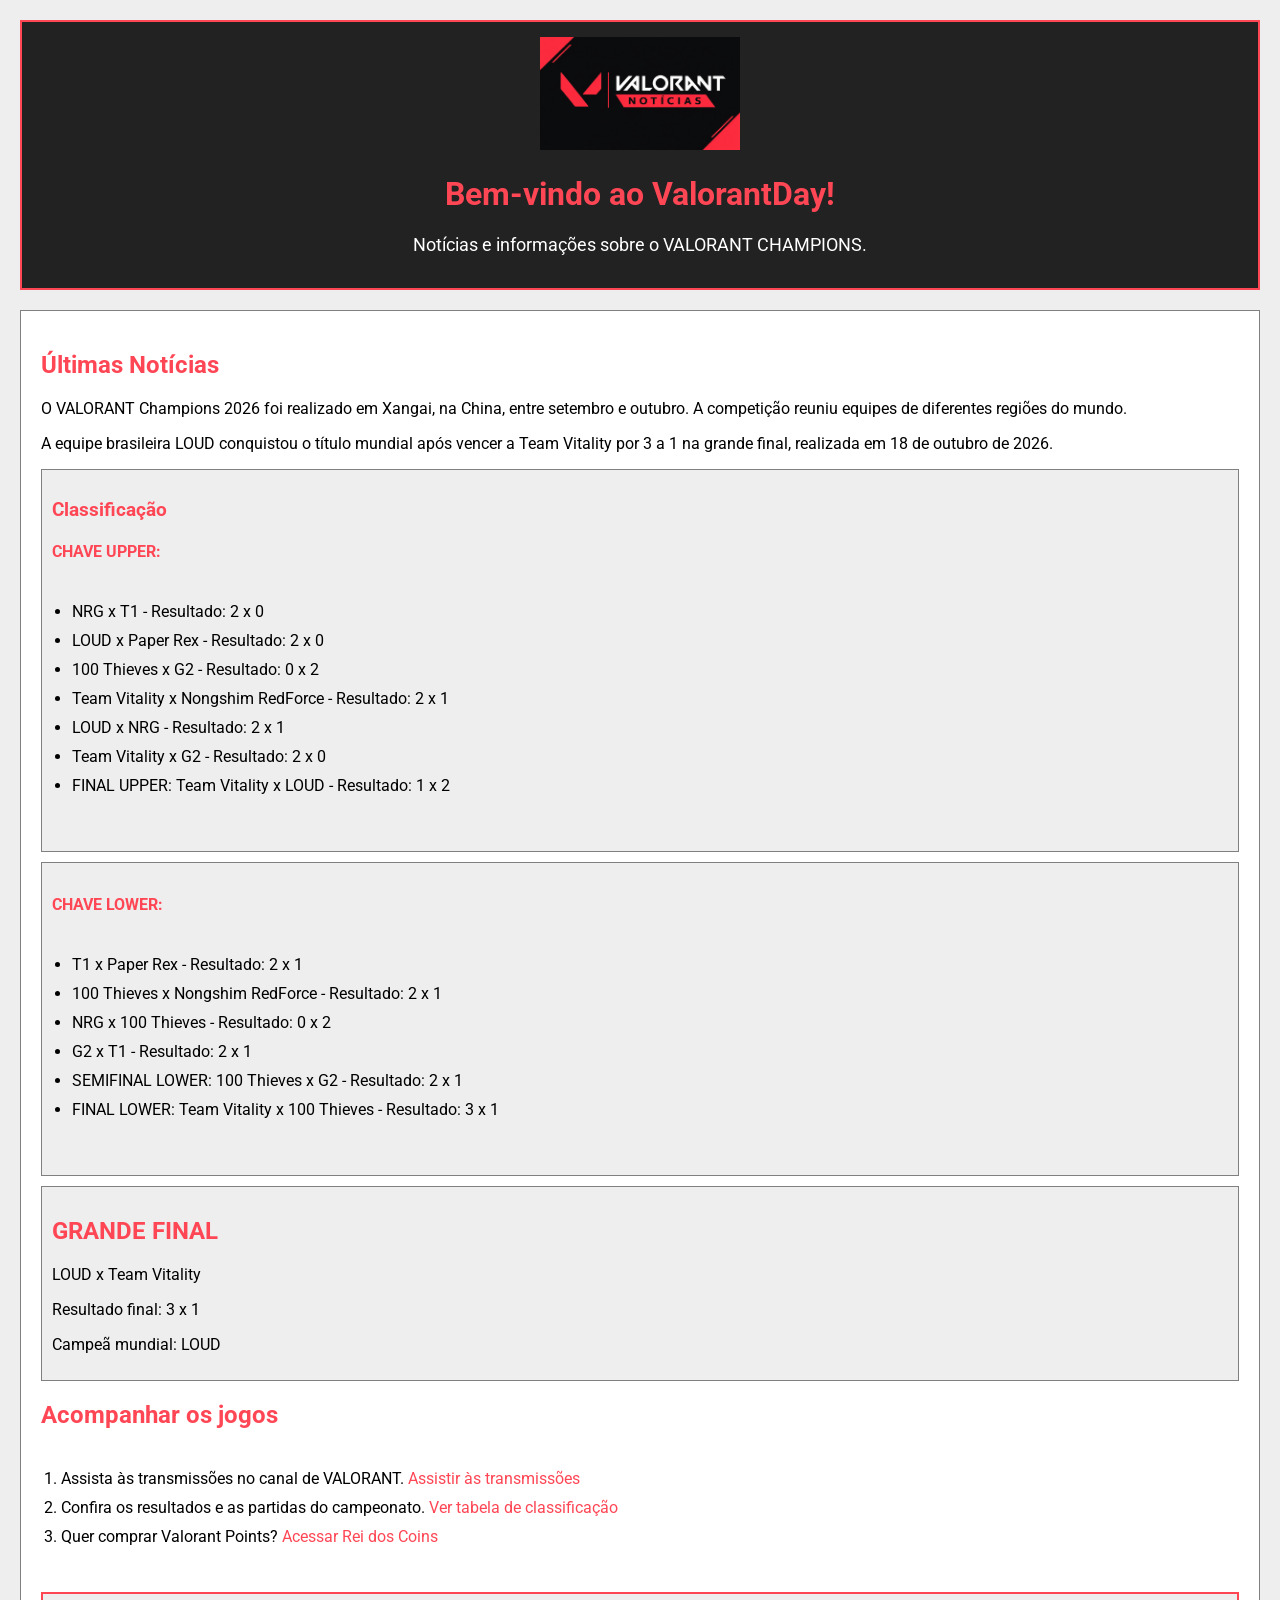
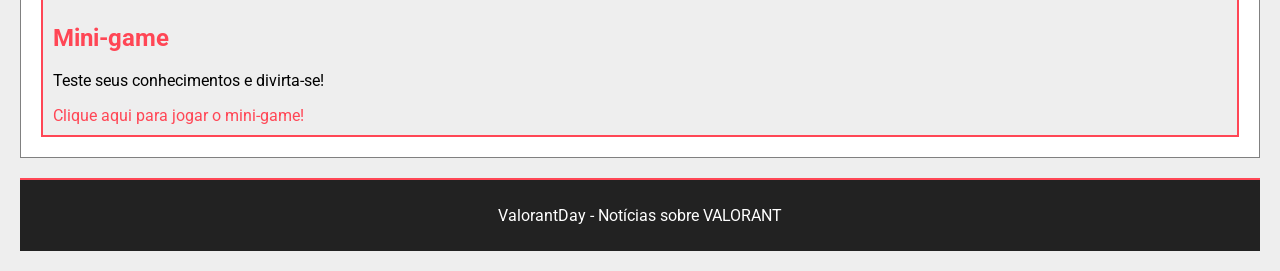
<file: index.html>
<!DOCTYPE html>
<html lang="pt-BR">
<head>
    <meta charset="UTF-8">
    <meta name="viewport" content="width=device-width, initial-scale=1.0">
    <link rel="icon" href="Logo Valorant Notícias em Estilo Editorial.png" type="image/png">
    <title>ValorantDay</title>

    <link rel="stylesheet" href="style.css">

    <!-- Fonte do Google Fonts -->
    <link rel="preconnect" href="https://fonts.googleapis.com">
    <link rel="preconnect" href="https://fonts.gstatic.com" crossorigin>
    <link href="https://fonts.googleapis.com/css2?family=Roboto&display=swap" rel="stylesheet">
</head>
<body>

    <header>
        <img src="Logo Valorant Notícias em Estilo Editorial.png"
             alt="Logo Valorant Notícias" width="200">

        <h1>Bem-vindo ao ValorantDay!</h1>

        <p class="subtitulo">
            Notícias e informações sobre o VALORANT CHAMPIONS.
        </p>
    </header>

    <main>

        <section>
            <h2>Últimas Notícias</h2>

            <p>
                O VALORANT Champions 2026 foi realizado em Xangai, na China,
                entre setembro e outubro. A competição reuniu equipes de
                diferentes regiões do mundo.
            </p>

            <p>
                A equipe brasileira LOUD conquistou o título mundial após
                vencer a Team Vitality por 3 a 1 na grande final, realizada
                em 18 de outubro de 2026.
            </p>
        </section>

        <section class="classificacao">
            <h3>Classificação</h3>
            <h4>CHAVE UPPER:</h4>

            <ul>
                <li>NRG x T1 - Resultado: 2 x 0</li>
                <li>LOUD x Paper Rex - Resultado: 2 x 0</li>
                <li>100 Thieves x G2 - Resultado: 0 x 2</li>
                <li>Team Vitality x Nongshim RedForce - Resultado: 2 x 1</li>
                <li>LOUD x NRG - Resultado: 2 x 1</li>
                <li>Team Vitality x G2 - Resultado: 2 x 0</li>
                <li>FINAL UPPER: Team Vitality x LOUD - Resultado: 1 x 2</li>
            </ul>
        </section>

        <section class="classificacao">
            <h4>CHAVE LOWER:</h4>

            <ul>
                <li>T1 x Paper Rex - Resultado: 2 x 1</li>
                <li>100 Thieves x Nongshim RedForce - Resultado: 2 x 1</li>
                <li>NRG x 100 Thieves - Resultado: 0 x 2</li>
                <li>G2 x T1 - Resultado: 2 x 1</li>
                <li>SEMIFINAL LOWER: 100 Thieves x G2 - Resultado: 2 x 1</li>
                <li>FINAL LOWER: Team Vitality x 100 Thieves - Resultado: 3 x 1</li>
            </ul>
        </section>

        <section class="classificacao">
            <h2>GRANDE FINAL</h2>

            <p>LOUD x Team Vitality</p>
            <p>Resultado final: 3 x 1</p>
            <p>Campeã mundial: LOUD</p>
        </section>

        <section>
            <h2>Acompanhar os jogos</h2>

            <ol>
                <li>
                    Assista às transmissões no canal de VALORANT.
                    <a href="https://www.youtube.com/@valesportsbr" target="_blank">
                        Assistir às transmissões
                    </a>
                </li>

                <li>
                    Confira os resultados e as partidas do campeonato.
                    <a href="https://www.vlr.gg/event/2766/valorant-champions-2026"
                       target="_blank">
                        Ver tabela de classificação
                    </a>
                </li>

                <li>
                    Quer comprar Valorant Points?
                    <a href="https://www.reidoscoins.com.br/Valorant" target="_blank">
                        Acessar Rei dos Coins
                    </a>
                </li>
            </ol>
        </section>

        
        <section id="minigame">
            <h2>Mini-game</h2>

            <p>Teste seus conhecimentos e divirta-se!</p>

            <a href="mini-game.html">Clique aqui para jogar o mini-game!</a>
        </section>

    </main>

    <footer>
        <p>ValorantDay - Notícias sobre VALORANT</p>
    </footer>

</body>
</html>
</file>
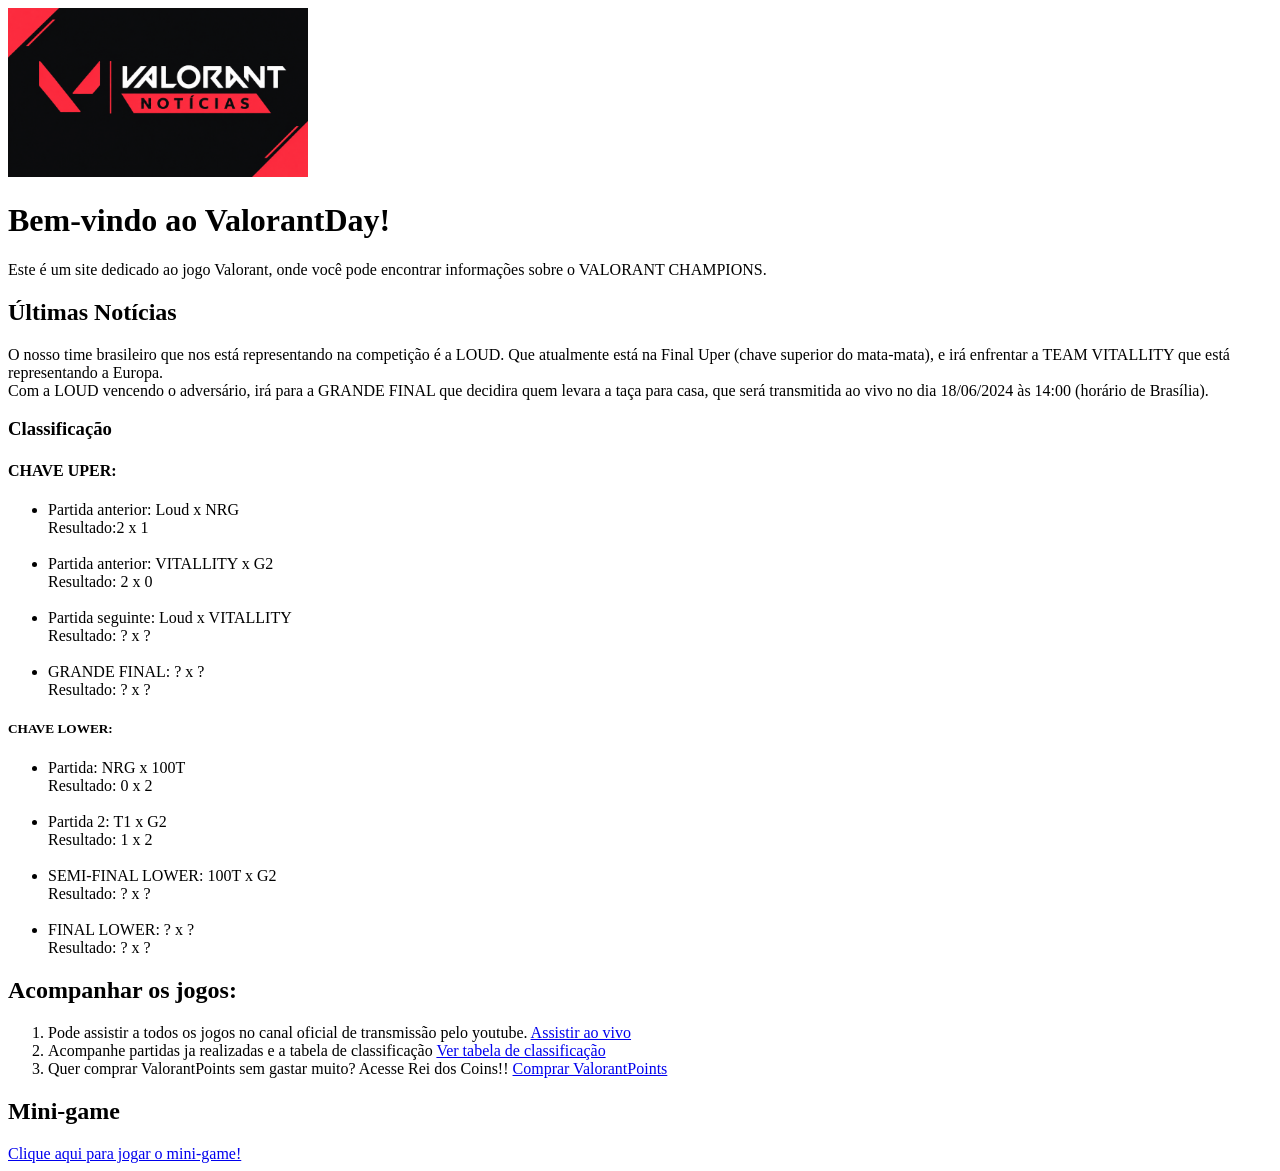
<file: atividade_01/index.html>
<!DOCTYPE html>
<html lang="pt-BR">
<head>
    <meta charset="UTF-8">
    <meta name="viewport" content="width=device-width, initial-scale=1.0">
    <title>ValorantDay</title>
</head>
<body>
     <img src="Logo Valorant Notícias em Estilo Editorial.png" alt="Logo Valorant Notícias em Estilo Editorial" width="300">
    <h1>Bem-vindo ao ValorantDay!</h1>
    <p>Este é um site dedicado ao jogo Valorant, onde você pode encontrar informações sobre o VALORANT CHAMPIONS.</p> 

    <h2>Últimas Notícias</h2>
    <p>O nosso time brasileiro que nos está representando na competição é a LOUD. Que atualmente está na Final Uper (chave superior do mata-mata), e irá enfrentar a TEAM VITALLITY que está representando a Europa. <br>
        Com a LOUD vencendo o adversário, irá para a GRANDE FINAL que decidira quem levara a taça para casa, que será transmitida ao vivo no dia 18/06/2024 às 14:00 (horário de Brasília). <br>
    </p>

    <h3>Classificação</h3>

    <section>
    <h4>CHAVE UPER:</h4>

    <ul>
        <li> Partida anterior: Loud x NRG<br>
            Resultado:2 x 1</li><br>

        <li> Partida anterior: VITALLITY x G2<br>
             Resultado: 2 x 0</li><br>

        <li> Partida seguinte: Loud x VITALLITY<br>
            Resultado: ? x ?</li><br>

        <li> GRANDE FINAL: ? x ?<br>
            Resultado: ? x ?</li>
    </ul>
</section>

<section>
    <h5>CHAVE LOWER:</h5>

    <ul>
        <li>Partida: NRG x 100T<br>
            Resultado:  0 x 2</li><br>

        <li>Partida 2: T1 x G2<br>
            Resultado: 1 x 2</li><br>

        <li>SEMI-FINAL LOWER: 100T x G2<br>
            Resultado: ? x ?</li><br>

        <li>FINAL LOWER: ? x ?<br>
            Resultado: ? x ?</li>
    </ul>
</section>

<section>
    <h2>Acompanhar os jogos:</h2>
    <ol>
        <li>Pode assistir a todos os jogos no canal oficial de transmissão pelo youtube. 
            <a href="https://www.youtube.com/@valesportsbr" target="_blank">Assistir ao vivo</a></li>

        <li>Acompanhe partidas ja realizadas e a tabela de classificação 
            <a href="https://www.vlr.gg/event/2766/valorant-champions-2026" target="_blank">Ver tabela de classificação</a></li>

        <li>Quer comprar ValorantPoints sem gastar muito? Acesse Rei dos Coins!!
            <a href="https://www.reidoscoins.com.br/Valorant" target="_blank">Comprar ValorantPoints</a></li>
        </li>
    </ol>
</section>

<section>
    <h2>Mini-game</h2>
    <a href="mini-game.html">Clique aqui para jogar o mini-game!</a>
</section>

   
</body>
</html>
</file>
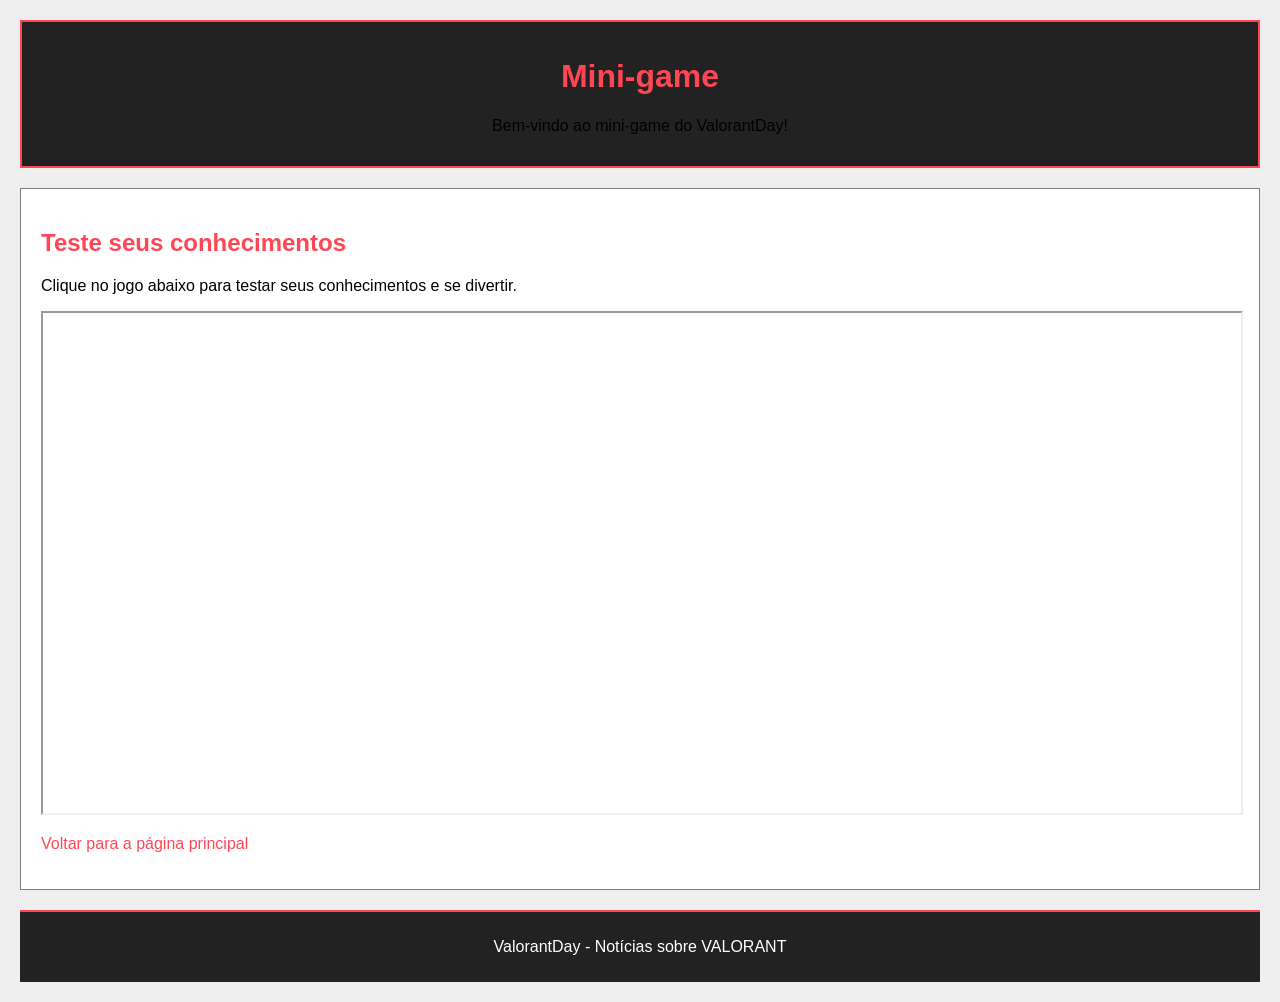
<file: mini-game.html>
<!DOCTYPE html>
<html lang="pt-BR">
<head>
    <meta charset="UTF-8">
    <meta name="viewport" content="width=device-width, initial-scale=1.0">
    <link rel="icon" href="Logo Valorant Notícias em Estilo Editorial.png" type="image/png">
    <title>Mini-game - ValorantDay</title>
    <link rel="stylesheet" href="style.css">


</head>
<body>

    <header>
        <h1>Mini-game</h1>
        <p>Bem-vindo ao mini-game do ValorantDay!</p>
    </header>

    <main>
        <h2>Teste seus conhecimentos</h2>

        <p>
            Clique no jogo abaixo para testar seus conhecimentos
            e se divertir.
        </p>

        <iframe
            src="https://valodle.eu/"
            width="100%"
            height="500"
            title="Mini-game de Valorant">
        </iframe>

        <p>
            <a href="index.html">Voltar para a página principal</a>
        </p>
    </main>

    <footer>
        <p>ValorantDay - Notícias sobre VALORANT</p>
    </footer>

</body>
</html>
</file>
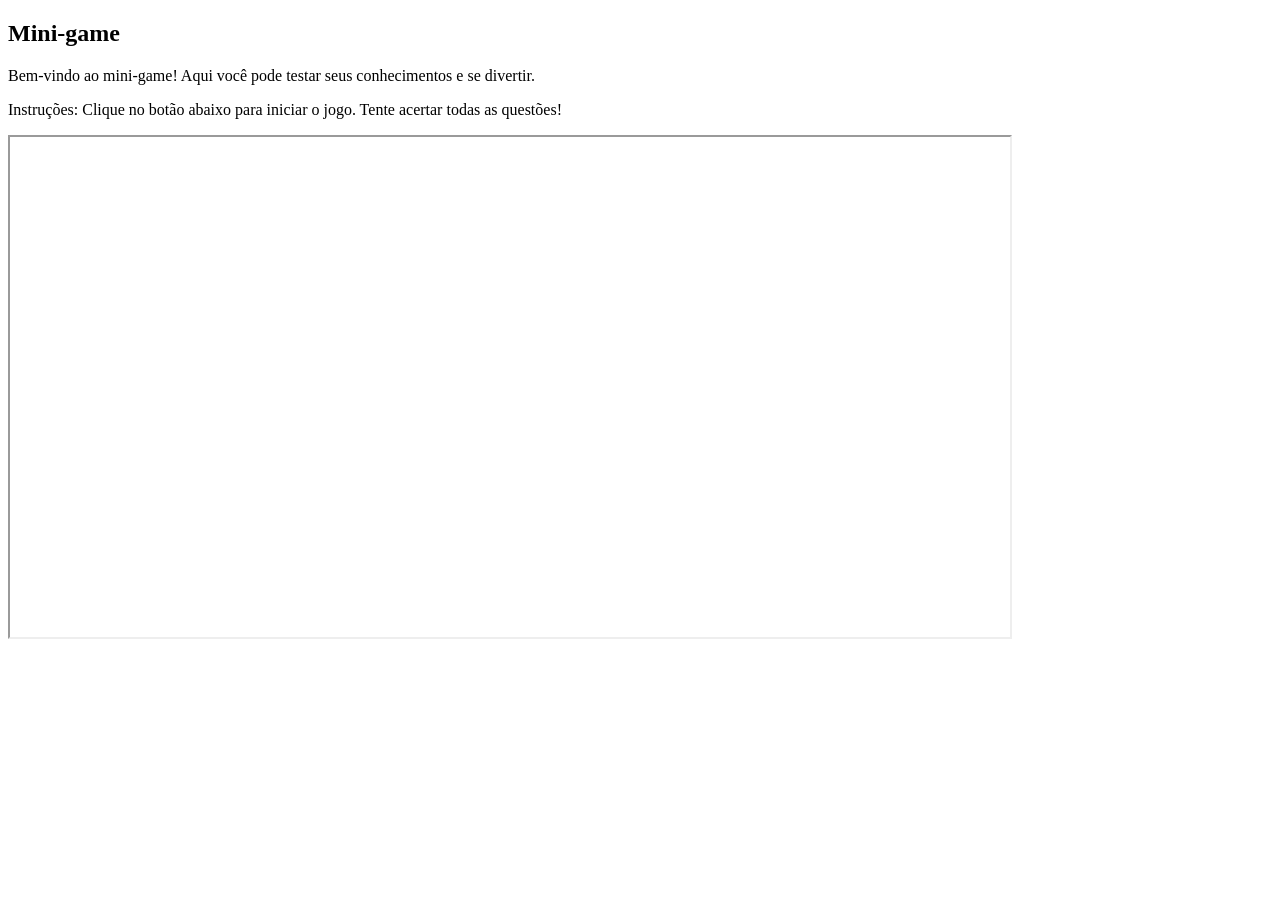
<file: atividade_01/mini-game.html>
<!DOCTYPE html>
<html lang="pt-BR">
<head>
    <meta charset="UTF-8">
    <meta name="viewport" content="width=device-width, initial-scale=1.0">
    <title>mini-gamet</title>
</head>
<body>
    
    <section>
        <h1>Mini-game</h1>
        <p>Bem-vindo ao mini-game! Aqui você pode testar seus conhecimentos e se divertir.</p>
        <p>Instruções: Clique no botão abaixo para iniciar o jogo. Tente acertar todas as questões!</p>
        <iframe src="https://valodle.eu/" width="1000" height="500" title="Mini-game"></iframe>

</body>
</html>
</file>
<file: style.css>
/* Estilo da página */
body {
    background-color: #eeeeee;
    font-family: 'Roboto', sans-serif;
    margin: 20px;
}

/* Cabeçalho */
header {
    background-color: #222222;
    padding: 15px;
    text-align: center;
    border: 2px solid #ff4655;
}

/* Título */
h1 {
    color: #ff4655;
    text-align: center;
}

/* Subtítulo */
.subtitulo {
    color: white;
    font-size: 18px;
}

/* Títulos das seções */
h2, h3, h4 {
    color: #ff4655;
}

/* Conteúdo */
main {
    background-color: white;
    padding: 20px;
    margin-top: 20px;
    border: 1px solid gray;
}

/* Classificação */
.classificacao {
    background-color: #eeeeee;
    padding: 10px;
    margin-bottom: 10px;
    border: 1px solid gray;
}

/* Listas */
ul, ol {
    padding: 20px;
}

li {
    margin-bottom: 10px;
}

/* Área do mini-game */
#minigame {
    background-color: #eeeeee;
    padding: 10px;
    border: 2px solid #ff4655;
}

/* Jogo */
iframe {
    max-width: 100%;
}

/* Links */
a {
    color: #ff4655;
    text-decoration: none;
}

/* Quando passar o mouse no link */
a:hover {
    text-decoration: underline;
}

/* Rodapé */
footer {
    background-color: #222222;
    color: white;
    text-align: center;
    padding: 10px;
    margin-top: 20px;
    border-top: 2px solid #ff4655;
}
</file>
